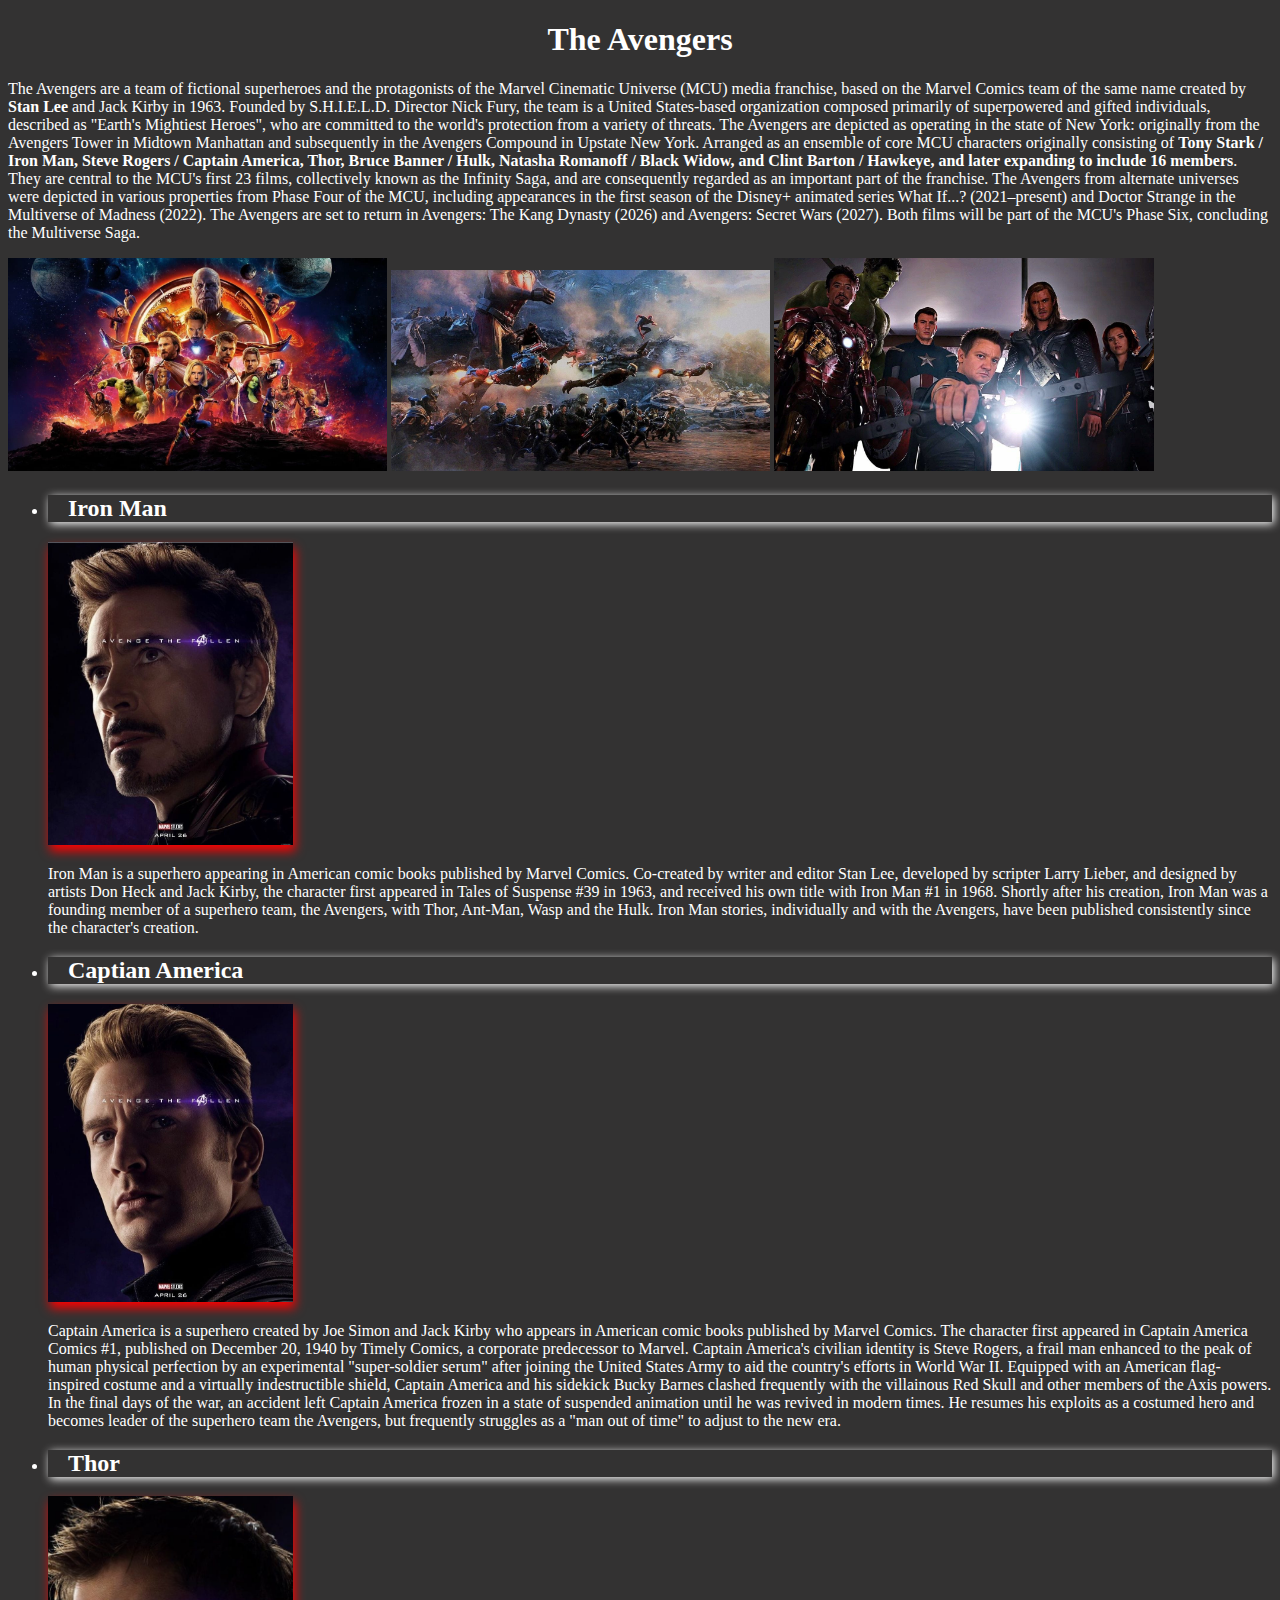
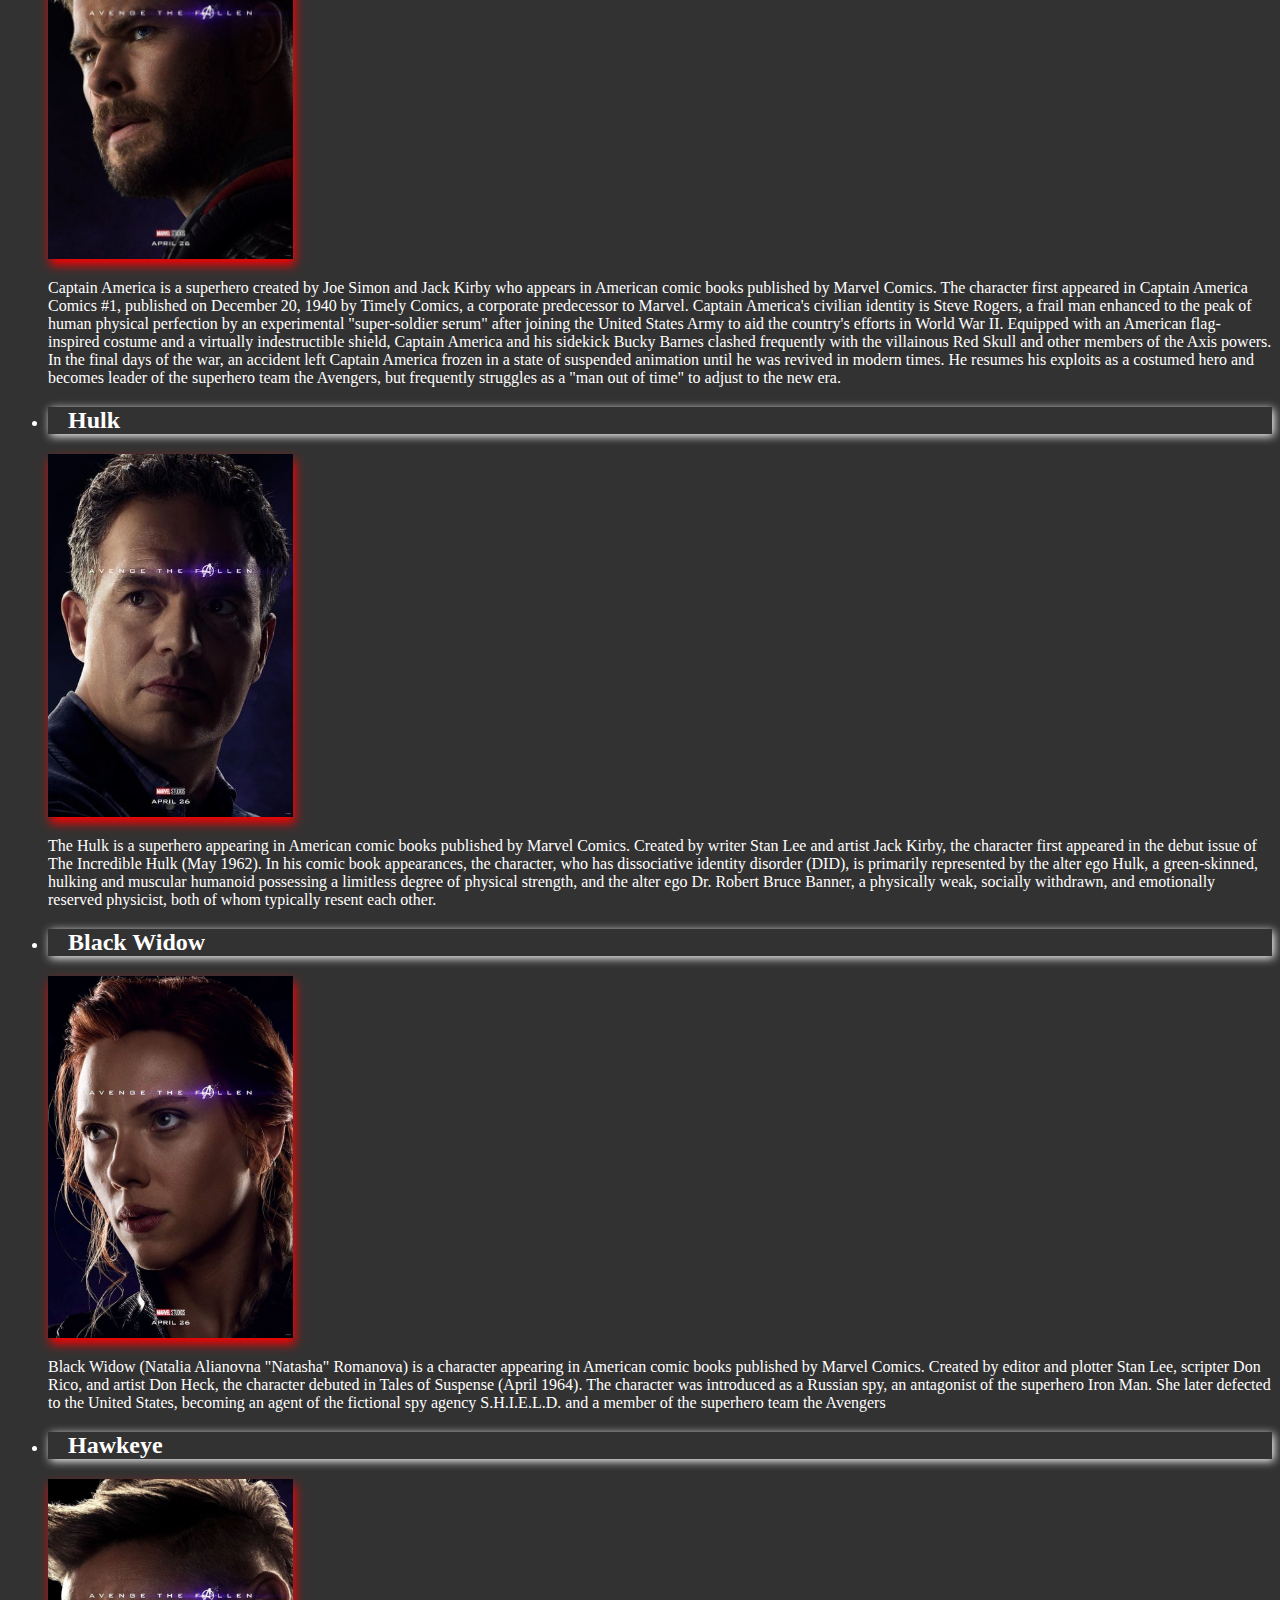
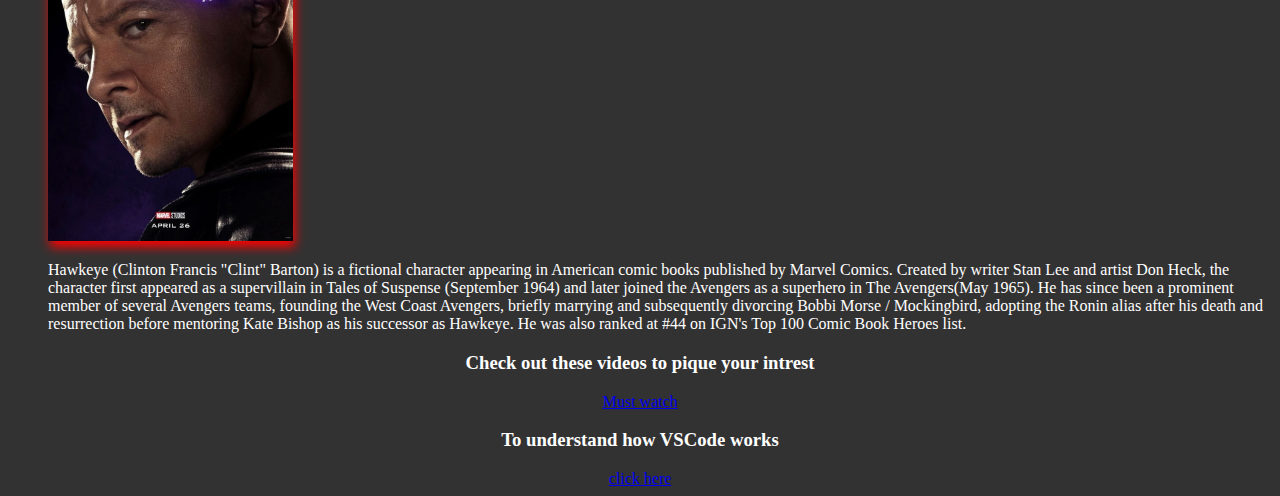
<file: index.html>
<!DOCTYPE html>
<html lang="en">
<head>
    <meta charset="UTF-8">
    <meta name="viewport" content="width=device-width, initial-scale=1.0">
    <title>The Avengers</title>
    <head> <link rel="stylesheet" href="style.css"></head>
</head>
<body>
   <h1> The Avengers</h1> 
   <p>The Avengers are a team of fictional superheroes and the protagonists of the Marvel Cinematic Universe (MCU) media franchise, based on the Marvel Comics team of the same name created by <b>Stan Lee</b> and Jack Kirby in 1963. Founded by S.H.I.E.L.D. Director Nick Fury, the team is a United States-based organization composed primarily of superpowered and gifted individuals, described as "Earth's Mightiest Heroes", who are committed to the world's protection from a variety of threats. The Avengers are depicted as operating in the state of New York: originally from the Avengers Tower in Midtown Manhattan and subsequently in the Avengers Compound in Upstate New York. Arranged as an ensemble of core MCU characters originally consisting of <b>Tony Stark / Iron Man, Steve Rogers / Captain America, Thor, Bruce Banner / Hulk, Natasha Romanoff / Black Widow, and Clint Barton / Hawkeye, and later expanding to include 16 members</b>. They are central to the MCU's first 23 films, collectively known as the Infinity Saga, and are consequently regarded as an important part of the franchise. The Avengers from alternate universes were depicted in various properties from Phase Four of the MCU, including appearances in the first season of the Disney+ animated series What If...? (2021–present) and Doctor Strange in the Multiverse of Madness (2022). The Avengers are set to return in Avengers: The Kang Dynasty (2026) and Avengers: Secret Wars (2027). Both films will be part of the MCU's Phase Six, concluding the Multiverse Saga.</p>
   <span>
     <img src="avengers1.jpg" width="30%">
     <img src="avengers2.jpg" width="30%">
     <img src="avengers3.jpg" width="30%">
   </span>
<ul>
    <li><h2>Iron Man</h2>
    <img src="1.jpg" width="20%"class="shadow" >
    <p>Iron Man is a superhero appearing in American comic books published by Marvel Comics. Co-created by writer and editor Stan Lee, developed by scripter Larry Lieber, and designed by artists Don Heck and Jack Kirby, the character first appeared in Tales of Suspense #39 in 1963, and received his own title with Iron Man #1 in 1968. Shortly after his creation, Iron Man was a founding member of a superhero team, the Avengers, with Thor, Ant-Man, Wasp and the Hulk. Iron Man stories, individually and with the Avengers, have been published consistently since the character's creation.</p>
    </li>
    <li><h2>Captian America</h2>
     <img src="2.jpg"  width="20%" class="shadow" >
     <p>Captain America is a superhero created by Joe Simon and Jack Kirby who appears in American comic books published by Marvel Comics. The character first appeared in Captain America Comics #1, published on December 20, 1940 by Timely Comics, a corporate predecessor to Marvel. Captain America's civilian identity is Steve Rogers, a frail man enhanced to the peak of human physical perfection by an experimental "super-soldier serum" after joining the United States Army to aid the country's efforts in World War II. Equipped with an American flag-inspired costume and a virtually indestructible shield, Captain America and his sidekick Bucky Barnes clashed frequently with the villainous Red Skull and other members of the Axis powers. In the final days of the war, an accident left Captain America frozen in a state of suspended animation until he was revived in modern times. He resumes his exploits as a costumed hero and becomes leader of the superhero team the Avengers, but frequently struggles as a "man out of time" to adjust to the new era.</p>
    </li>
    <li><h2>Thor</h2>
    <img src="3.jpg" width="20%"class="shadow" >
    <p>Captain America is a superhero created by Joe Simon and Jack Kirby who appears in American comic books published by Marvel Comics. The character first appeared in Captain America Comics #1, published on December 20, 1940 by Timely Comics, a corporate predecessor to Marvel. Captain America's civilian identity is Steve Rogers, a frail man enhanced to the peak of human physical perfection by an experimental "super-soldier serum" after joining the United States Army to aid the country's efforts in World War II. Equipped with an American flag-inspired costume and a virtually indestructible shield, Captain America and his sidekick Bucky Barnes clashed frequently with the villainous Red Skull and other members of the Axis powers. In the final days of the war, an accident left Captain America frozen in a state of suspended animation until he was revived in modern times. He resumes his exploits as a costumed hero and becomes leader of the superhero team the Avengers, but frequently struggles as a "man out of time" to adjust to the new era.</p>
    </li>
    <li><h2>Hulk</h2>
    <img src="4jpg.jpg" width="20%"class="shadow" >
    <p>The Hulk is a superhero appearing in American comic books published by Marvel Comics. Created by writer Stan Lee and artist Jack Kirby, the character first appeared in the debut issue of The Incredible Hulk (May 1962). In his comic book appearances, the character, who has dissociative identity disorder (DID), is primarily represented by the alter ego Hulk, a green-skinned, hulking and muscular humanoid possessing a limitless degree of physical strength, and the alter ego Dr. Robert Bruce Banner, a physically weak, socially withdrawn, and emotionally reserved physicist, both of whom typically resent each other.</p>
    </li>
    <li><h2>Black Widow</h2>
    <img src="5.jpg" width="20%"class="shadow" >
    <p>Black Widow (Natalia Alianovna "Natasha" Romanova) is a character appearing in American comic books published by Marvel Comics. Created by editor and plotter Stan Lee, scripter Don Rico, and artist Don Heck, the character debuted in Tales of Suspense (April 1964). The character was introduced as a Russian spy, an antagonist of the superhero Iron Man. She later defected to the United States, becoming an agent of the fictional spy agency S.H.I.E.L.D. and a member of the superhero team the Avengers</p>
    </li>
    <li><h2>Hawkeye</h2>
    <img src="6.jpg" width="20%"class="shadow" >
    <p>Hawkeye (Clinton Francis "Clint" Barton) is a fictional character appearing in American comic books published by Marvel Comics. Created by writer Stan Lee and artist Don Heck, the character first appeared as a supervillain in Tales of Suspense  (September 1964) and later joined the Avengers as a superhero in The Avengers(May 1965). He has since been a prominent member of several Avengers teams, founding the West Coast Avengers, briefly marrying and subsequently divorcing Bobbi Morse / Mockingbird, adopting the Ronin alias after his death and resurrection before mentoring Kate Bishop as his successor as Hawkeye. He was also ranked at #44 on IGN's Top 100 Comic Book Heroes list.</p>
    </li>
</ul>
 <div class="yo"><h3>Check out these videos to pique your intrest</h3>
    <a href="cse.html">Must watch</a>
 </div>
</bodY>
</html>
<div class="yo"><h3>To understand how VSCode works</h3>
<a href="vs.html">click here</a></div>
</file>
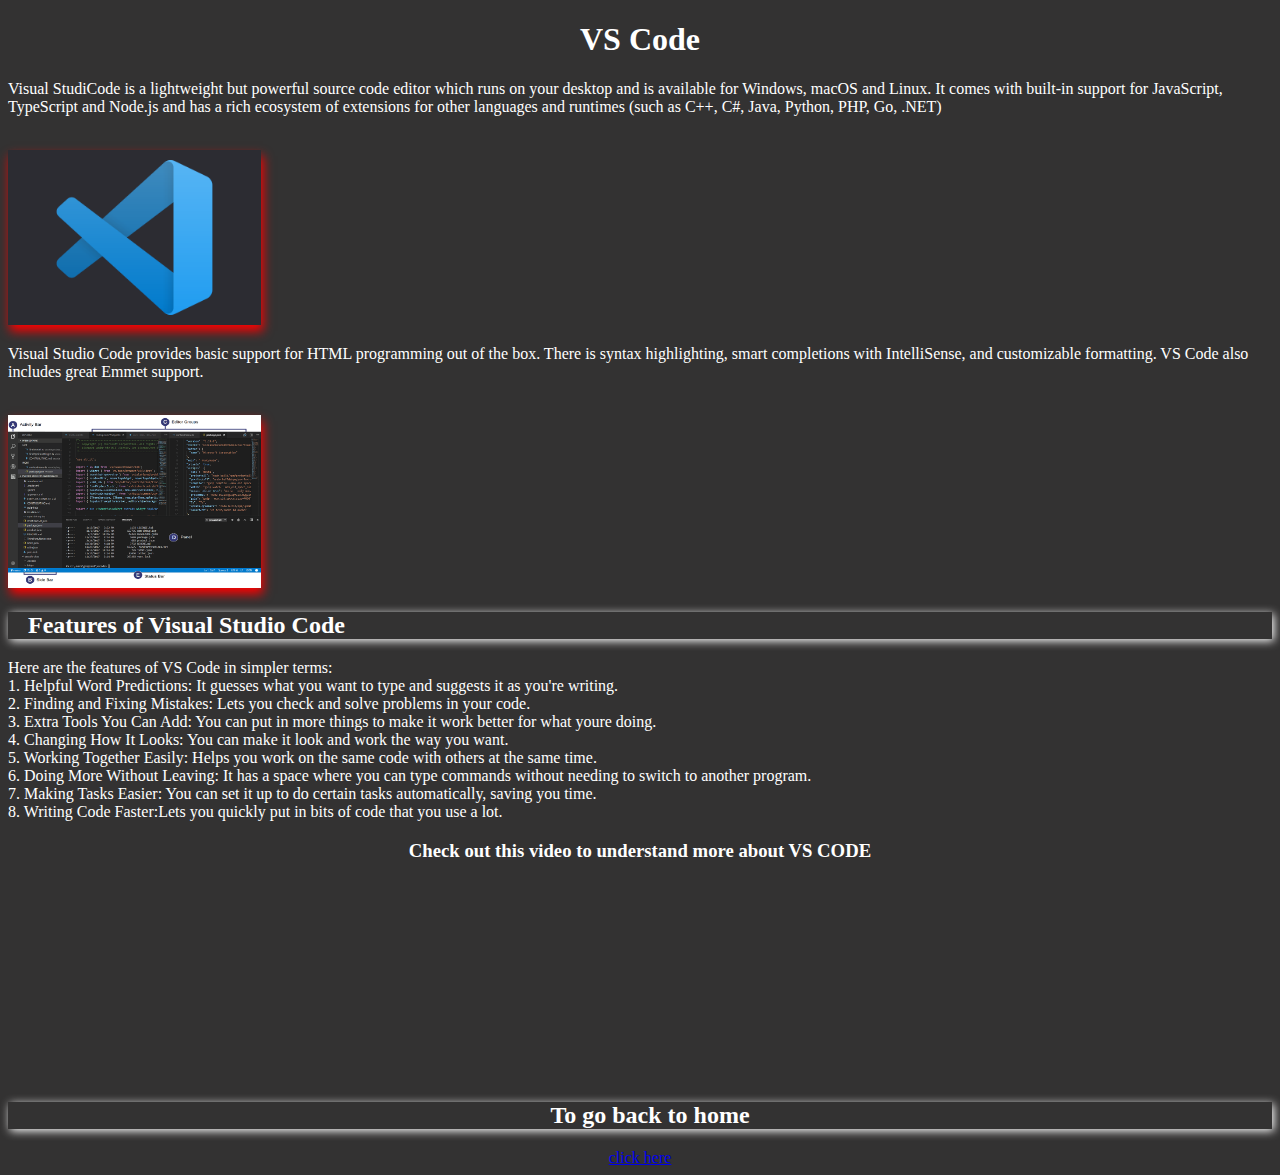
<file: vs.html>
<!DOCTYPE html>
<html lang="en">
<head>
    <meta charset="UTF-8">
    <meta name="viewport" content="width=device-width, initial-scale=1.0">
    <title>The Avengers</title>
    <head> <link rel="stylesheet" href="style.css"></head>
</head>
<body><h1>VS Code</h1>
<p>Visual StudiCode is a lightweight but powerful source code editor which runs on your desktop and is available for Windows, macOS and Linux. It comes with built-in support for JavaScript, TypeScript and Node.js and has a rich ecosystem of extensions for other languages and runtimes (such as C++, C#, Java, Python, PHP, Go, .NET) </p><br/>
<img src="visual studio.png" width="20%" class="shadow">
<p>Visual Studio Code provides basic support for HTML programming out of the box. There is syntax highlighting, smart completions with IntelliSense, and customizable formatting. VS Code also includes great Emmet support.</p><br/>
<img src="studio.png" width="20%" class="shadow"/>
<h2>Features of Visual Studio Code</h2>
<p>Here are the features of VS Code in simpler terms:<br/>

    1. Helpful Word Predictions: It guesses what you want to type and suggests it as you're writing.<br/>
    
    2. Finding and Fixing Mistakes: Lets you check and solve problems in your code.<br/>
    
    3. Extra Tools You Can Add: You can put in more things to make it work better for what youre doing.<br/>
    
    4. Changing How It Looks: You can make it look and work the way you want.<br/>
    
    5. Working Together Easily: Helps you work on the same code with others at the same time.<br/>
    
    6. Doing More Without Leaving: It has a space where you can type commands without needing to switch to another program.<br/>
    
    7. Making Tasks Easier: You can set it up to do certain tasks automatically, saving you time.<br/>
    
    8. Writing Code Faster:Lets you quickly put in bits of code that you use a lot.</p>
<div class="yo"><h3>Check out this video to understand more about VS CODE</h><br/>
    <iframe width="260" height="215" src="https://www.youtube.com/embed/QZeJSgaeqhw?si=0OYroQCPizM4T-SU" title="YouTube video player" frameborder="0" allow="accelerometer; autoplay; clipboard-write; encrypted-media; gyroscope; picture-in-picture; web-share" allowfullscreen></iframe>








<div class="yo"></div><h2>To go back to home </h2>
<a href="index.html">click here</a></div>
</body>
</file>
<file: style.css>
h1{ text-align: center}

.shadow{box-shadow: 2px 6px 10px red;}
.shadow:hover{ box-shadow:4px 10px 20px red;
                transition: 2s;}
.yo{text-align: center;
color: white;}

h2{color:white ;
     box-shadow:2px 2px 10px white;
padding-left: 20px;}
h1 {color:white ;}
*{background-color: rgb(51, 50, 50);}
p{color: white;}
li{color: white;}
</file>
